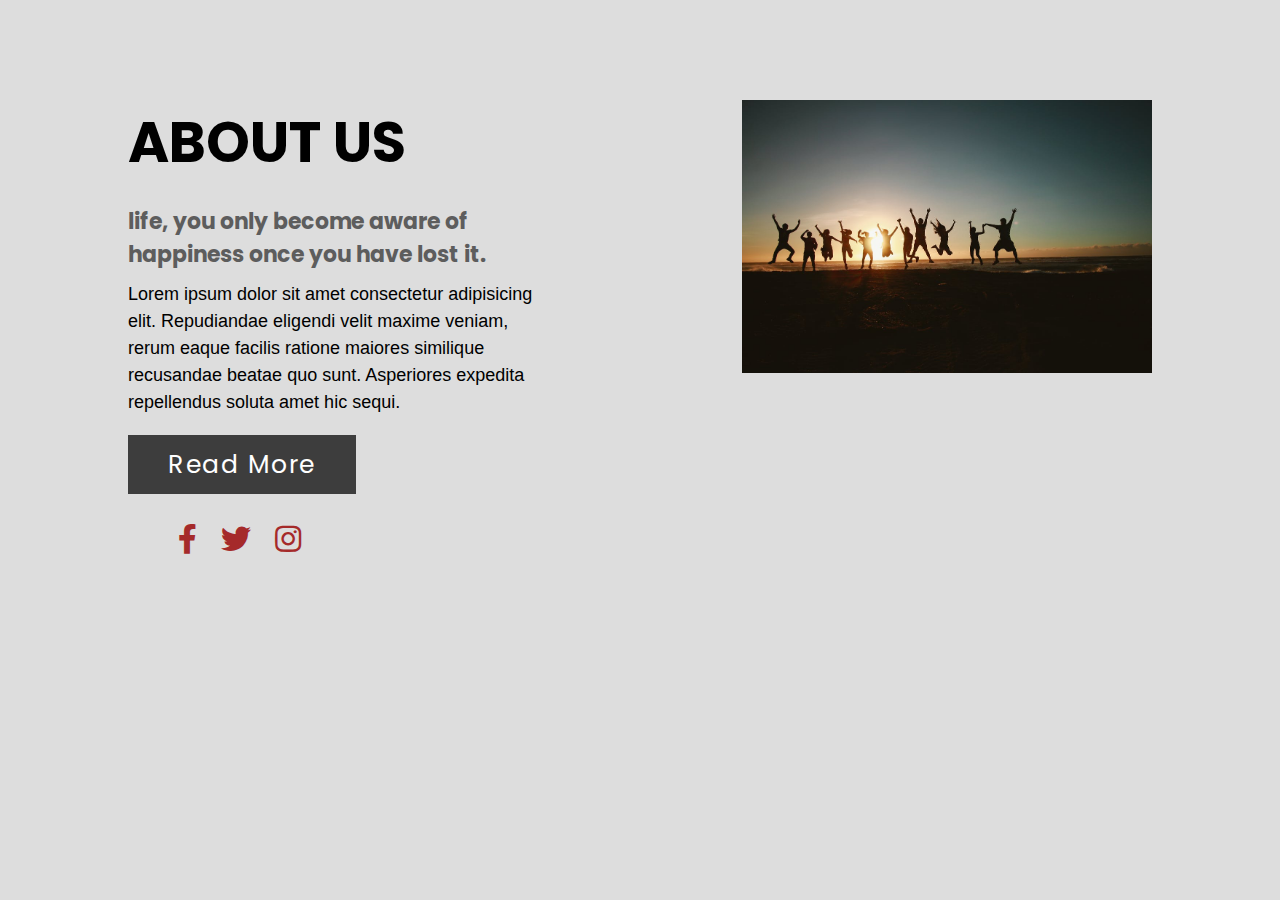
<file: about.html>
<!DOCTYPE html>
<html>

<head>
    <title>About Us Section</title>
    <meta charset="utf-8">
    <meta name="viewport" content="width=device-width" ,initial-scale=1.0>
    <link rel="stylesheet" href="https://pro.fontawesome.com/releases/v5.10.0/css/all.css">
    <link rel="stylesheet" href="about.css">
</head>

<body>
    <!-- about section starts -->
    <div class="section">
        <div class="container">
            <div class="content-section">
                <div class="title">
                    <h1>About Us</h1>
                </div>
                <div class="content">
                    <h3>life, you only become aware of happiness once you have lost it.</h3>
                    <p>Lorem ipsum dolor sit amet consectetur adipisicing elit. Repudiandae eligendi velit maxime
                        veniam, rerum eaque facilis ratione maiores similique recusandae beatae quo sunt. Asperiores
                        expedita repellendus soluta amet hic sequi.</p>
                    <div class="button">
                        <a href="">Read More</a>
                    </div>
                </div>
                <div class="social">
                    <a href=""><i class="fab fa-facebook-f"></i></a>
                    <a href=""><i class="fab fa-twitter"></i></a>
                    <a href=""><i class="fab fa-instagram"></i></a>
                </div>
            </div>
            <div class="image-section">
                <img src="img/about.jpeg">
            </div>
        </div>
    </div>
    <!-- about section ends -->
</body>

</html>
</file>
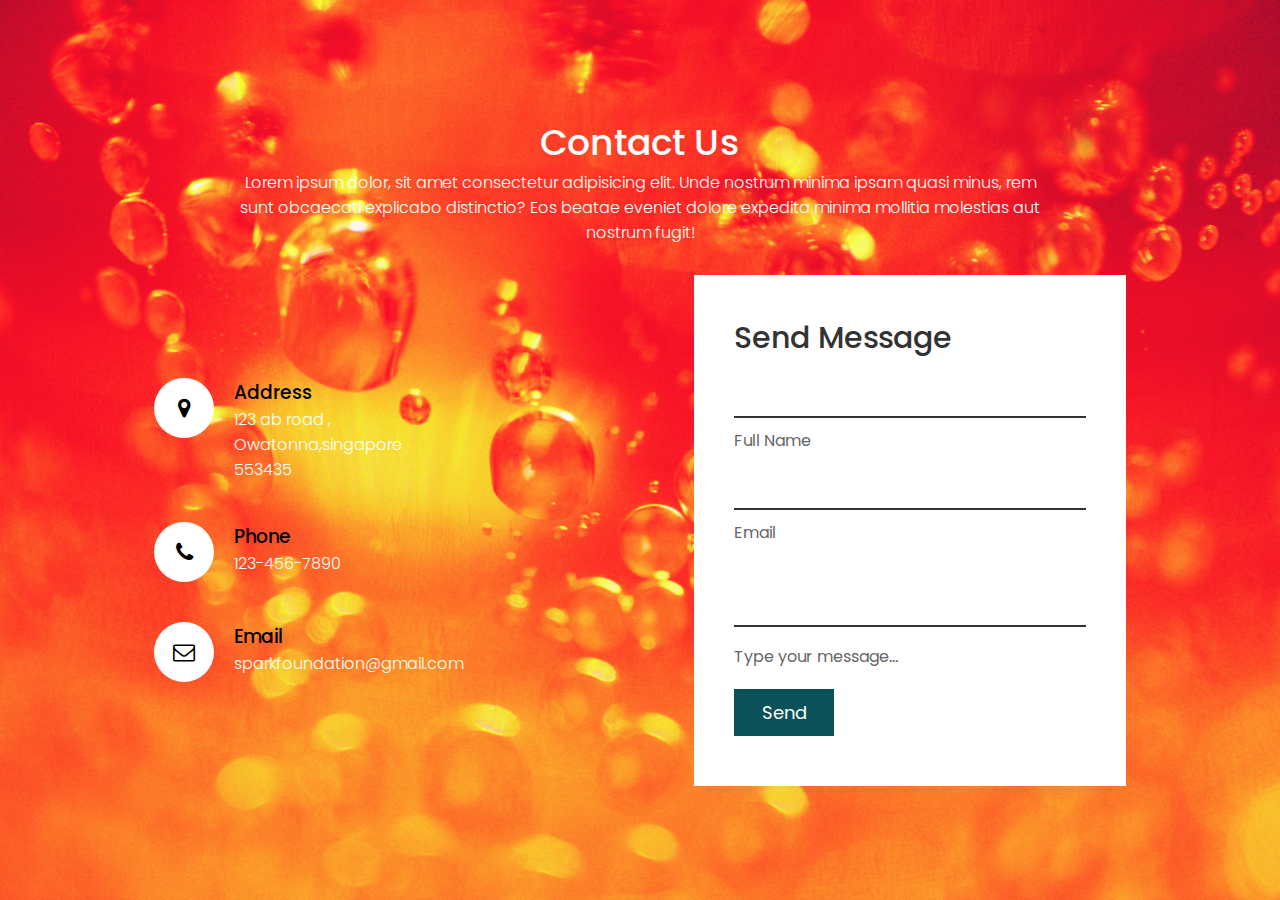
<file: contact.html>
<!DOCTYPE html>
<html>

<head>
    <meta name="viewport" content="width=device-width, initail-scale=1.0">
    <title>Responsive Contact Us Page</title>
    <link rel="stylesheet" href="https://stackpath.bootstrapcdn.com/font-awesome/4.7.0/css/font-awesome.min.css"
        integrity="sha384-wvfXpqpZZVQGK6TAh5PVlGOfQNHSoD2xbE+QkPxCAFlNEevoEH3Sl0sibVcOQVnN" crossorigin="anonymous">
    <link rel="stylesheet" href="contact.css">
</head>

<body>
    <!-- contact section starts -->
    <section class="contact">
        <div class="content">
            <h2>Contact Us</h2>
            <p>Lorem ipsum dolor, sit amet consectetur adipisicing elit. Unde nostrum minima ipsam quasi minus, rem sunt
                obcaecati explicabo distinctio? Eos beatae eveniet dolore expedita minima mollitia molestias aut nostrum
                fugit!
            </p>
        </div>
        <div class="container">
            <div class="contactInfo">
                <div class="box">
                    <div class="icon"><i class="fa fa-map-marker" aria-hidden="true"></i></div>
                    <div class="text">
                        <h3>Address</h3>
                        <p>123 ab road ,<br>Owatonna,singapore<br>553435</p>
                    </div>
                </div>
                <div class="box">
                    <div class="icon"><i class="fa fa-phone" aria-hidden="true"></i></div>
                    <div class="text">
                        <h3>Phone</h3>
                        <p>123-456-7890</p>
                    </div>
                </div>
                <div class="box">
                    <div class="icon"><i class="fa fa-envelope-o" aria-hidden="true"></i></div>
                    <div class="text">
                        <h3>Email</h3>
                        <p>sparkfoundation@gmail.com</p>
                    </div>
                </div>
            </div>
            <div class="contactForm">
                <form>
                    <h2>Send Message</h2>
                    <div class="inputBox">
                        <input type="text" name="" required="required">
                        <span>Full Name</span>
                    </div>
                    <div class="inputBox">
                        <input type="text" name="" required="required">
                        <span>Email</span>
                    </div>
                    <div class="inputBox">
                        <textarea required="required"></textarea>
                        <span>Type your message...</span>
                    </div>
                    <div class="inputBox">
                        <input type="submit" name="" value="Send">
                    </div>
                </form>
            </div>
        </div>
    </section>
    <!-- contact section ends -->
</body>

</html>
</file>
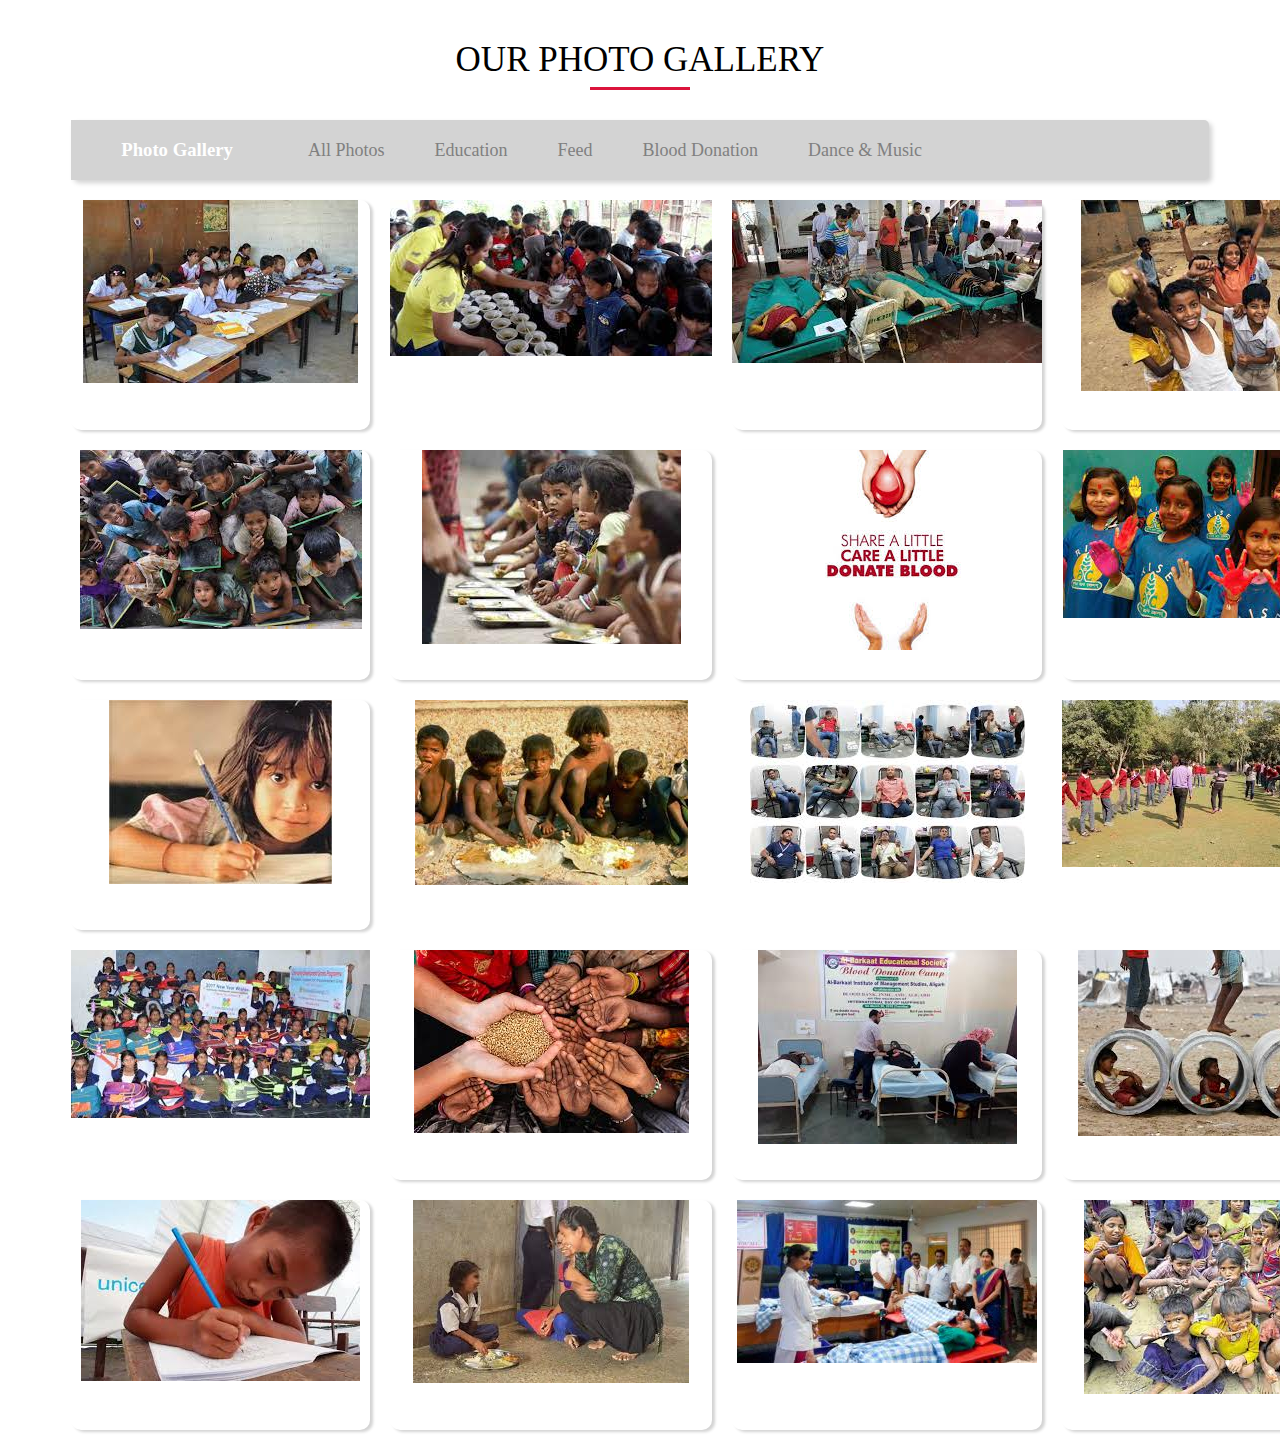
<file: gallery.html>
<!DOCTYPE html>
<html lang="en">

<head>
    <meta charset="UTF-8">
    <meta http-equiv="X-UA-Compatible" content="IE=edge">
    <meta name="viewport" content="width=device-width, initial-scale=1.0">
    <title>Document</title>
    <link rel="stylesheet" href="gallery.css">
</head>
<body>
    <!-- gallery section starts -->
    <input type="radio" name="Photos" id="check1" checked>
    <input type="radio" name="Photos" id="check2">
    <input type="radio" name="Photos" id="check3">
    <input type="radio" name="Photos" id="check4">
    <div class="gallery-container">
        <h1>
            OUR PHOTO GALLERY
        </h1>
        <div class="top-content">
            <h3>Photo Gallery</h3>
            <label for="check1">All Photos</label>
            <label for="check1">Education</label>
            <label for="check3">Feed</label>
            <label for="check4">Blood Donation</label>
            <label for="check5">Dance & Music</label>

        </div>

        <div class="photo-gallery">
            <div class=" pic education">
                <img src="img/education1.png" alt="" srcset="">
            </div>
            <div class="piimg/c feed">
                <img src="img/feed1.png" alt="" srcset="">
            </div>
            <div class="pic blood-donation">
                <img src="img/bd1.png" alt="" srcset="">
            </div>
            <div class="pic dance-music">
                <img src="img/fun1.png" alt="" srcset="">
            </div>
            <div class="pic education">
                <img src="img/education2.png" alt="" srcset="">
            </div>
            <div class="pic feed">
                <img src="img/feed2.png" alt="" srcset="">
            </div>
            <div class="pic blood-donation">
                <img src="img/bd2.png" alt="" srcset="">
            </div>
            <div class="pic dance-music">
                <img src="img/fun2.png" alt="" srcset="">
            </div>
            <div class="pic education">
                <img src="img/education3.png" alt="" srcset="">
            </div>
            <div class="feed">
                <img src="img/feed3.png" alt="" srcset="">
            </div>
            <div class="blood-donation">
                <img src="img/bd5.png" alt="" srcset="">
            </div>
            <div class="dance-music">
                <img src="img/fun3.png" alt="" srcset="">
            </div>
            <div class="education-pic">
                <img src="img/education4.png" alt="" srcset="">
            </div>
            <div class=" pic feed">
                <img src="img/feed4.png" alt="" srcset="">
            </div>
            <div class="pic blood-donation">
                <img src="img/bd3.png" alt="" srcset="">
            </div>
            <div class="pic dance-music">
                <img src="img/fun4.png" alt="" srcset="">
            </div>
            <div class="pic education">
                <img src="img/education5.png" alt="" srcset="">
            </div>
            <div class="pic feed">
                <img src="img/feed5.png" alt="" srcset="">
            </div>
            <div class="pic blood-donation">
                <img src="img/bd4.png" alt="" srcset="">
            </div>
            <div class="pic dance-music">
                <img src="img/fun5.png" alt="" srcset="">
            </div>
        </div>
    </div>
<!-- gallery section ends -->

</body>

</html>
</file>
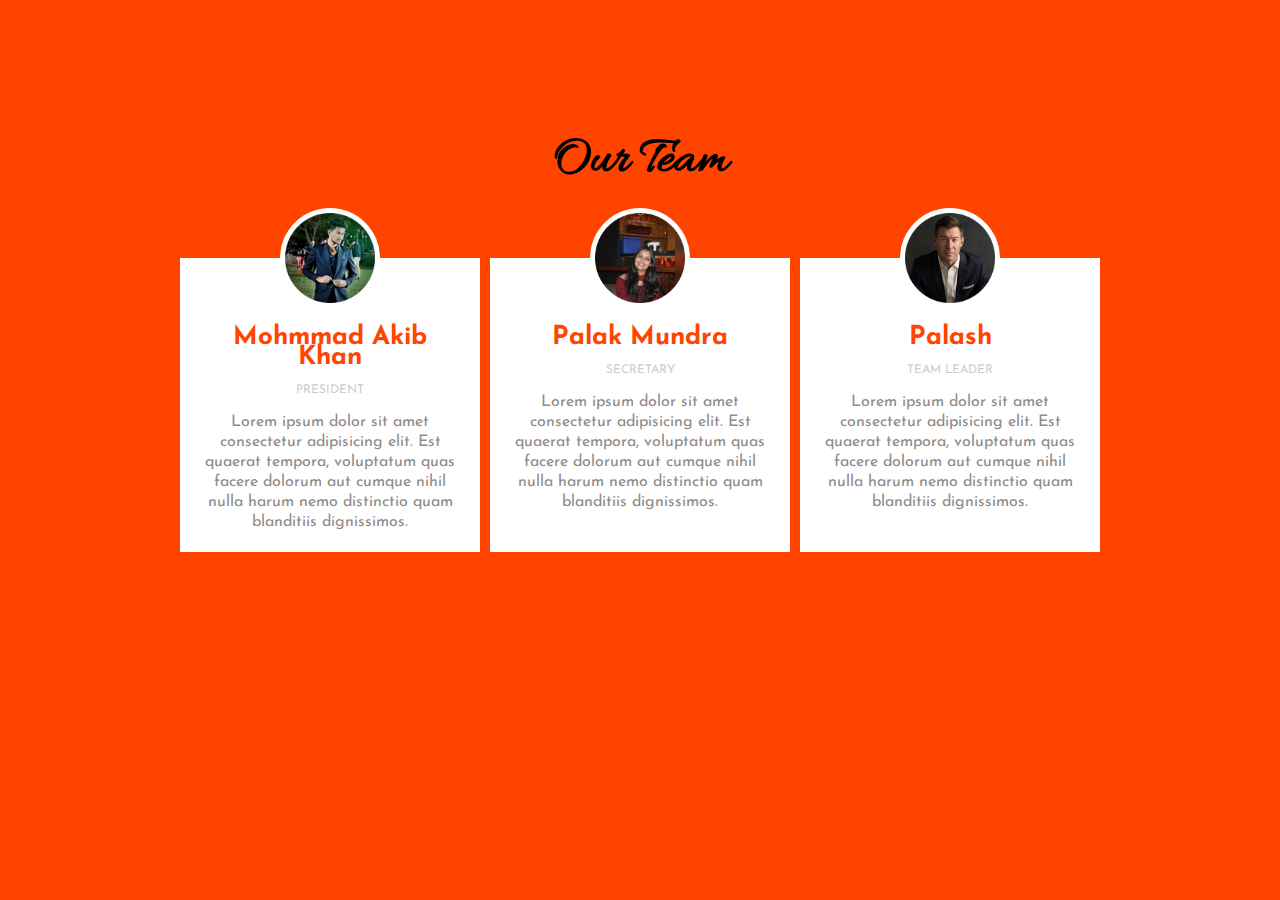
<file: team.html>
<!DOCTYPE html>
<html lang="en">
<head>
  <meta charset="UTF-8">
  <title>Our Team Section</title>
  <link rel="stylesheet" href="team.css">
</head>
<body>
  <!-- team section starts -->
  <section>
  <div class="wrapper">
    <h1>Our Team</h1>
    <div class="team">
      <div class="team_member">
        <div class="team_img">
          <img src="img/team1.png" alt="Team_image">
        </div>
        <h3>Mohmmad Akib Khan</h3>
        <p class="role">President</p>
        <p>Lorem ipsum dolor sit amet consectetur adipisicing elit. Est quaerat tempora, voluptatum quas facere dolorum
          aut cumque nihil nulla harum nemo distinctio quam blanditiis dignissimos.</p>
      </div>
      <div class="team_member">
        <div class="team_img">
          <img src="img/team2.png" alt="Team_image">
        </div>
        <h3>Palak Mundra</h3>
        <p class="role">Secretary</p>
        <p>Lorem ipsum dolor sit amet consectetur adipisicing elit. Est quaerat tempora, voluptatum quas facere dolorum
          aut cumque nihil nulla harum nemo distinctio quam blanditiis dignissimos.</p>
      </div>
      <div class="team_member">
        <div class="team_img">
          <img src="img/team3.png" alt="Team_image">
        </div>
        <h3>Palash</h3>
        <p class="role">Team Leader</p>
        <p>Lorem ipsum dolor sit amet consectetur adipisicing elit. Est quaerat tempora, voluptatum quas facere dolorum
          aut cumque nihil nulla harum nemo distinctio quam blanditiis dignissimos.</p>
      </div>
    </div>
  </div>
</section>
<!-- team section ends -->
</body>
</html>
</file>
<file: about.css>
@import url('https://fonts.googleapis.com/css2?family=Poppins:wght@200;300;400;500;600;700;800;900&display=swap');
  *{
      margin: 0px;
      padding: 0px;
      box-sizing: border-box;
      font-family: 'Poppins', sans-serif;
  }
  .section
  {
      width: 100%;
      min-height: 100vh;
      background-color: #ddd;
  }
  .container
  {
      width: 80%;
      display: block;
      margin: auto;
      padding-top: 100px;
  }
  .content-section{
      float: left;
      width: 40%;
  }
  .image-section
  {
      float: right;
      width: 40%;
  }
  .image-section img{
      width: 100%;
      height: auto;
  }
  .content-section .title
  {
      text-transform: uppercase;
      font-size: 28px;
  }
  .content-section .content h3
  {
      margin-top: 20px;
      color: #5d5d5d;
      font-size: 22px;
  }
  .content-section .content p
  {
      margin-top: 10px;
      font-family: sans-serif;
      font-size: 18px;
      line-height: 1.5;
  }
  .content-section .content .button
  {
      margin-top: 30px;
  }
  .content-section .content .button a{
      background-color: #3d3d3d;
      padding: 12px 40px;
      text-decoration: none;
      color: #fff;
      font-size: 25px;
      letter-spacing: 1.5px;
  }
  .content-section .content .button a:hover
  {
      background-color: #a52a2a;
      color: #fff;
  }
  .content-section .social
  {
      margin: 40px;
  }
  .content-section .social i
  {
      color: #a52a2a;
      font-size: 30px;
      padding: 0px 10px;
  }
  .content-section .social i:hover
  {
      color: #3d3d3d;
  }
  @media screen and (max-width: 768px){
      .container
      {
      width: 80%;
      display: block;
      margin: auto;
      padding-top: 50px;
      }
      .content-section
      {
          float: none;
          width: 100%;
          display: block;
          margin: auto;
      }
      .image-section
      {
          float: none;
          width: 100%;
          
      }
      .image-section img
      {
          width: 100%;
          height: auto;
          display: block;
          margin: auto;
      }
      .content-section .title
      {
          text-align: center;
          font-size: 19px;
      }
      .content-section .content .button
      {
          text-align: center;
      }
      .content-section .content .button a
      {
          padding: 9px 30px;
      }
      .content-section .social
      {
          text-align: center;
      }
  }
</file>
<file: contact.css>
@import url('https://fonts.googleapis.com/css2?family=Poppins:wght@200;300;400;500;600;700;800;900&display=swap');
*
{
    margin: 0;
    padding: 0;
    box-sizing: border-box;
    font-family: 'Poppins', sans-serif;
}
.contact 
{
    position: relative;
    min-height: 100vh;
    padding: 50px 100px;
    display: flex;
    justify-content: center;
    align-items: center;
    flex-direction: column;
    background: url(img/contact2.jpg);
    background-size: cover;
}
.contact .content
{
    max-width: 800px;
    text-align: center;
}
.contact .content h2
{
    font-size: 36px;
    font-weight: 500;
    color: #fff;
}
.contact .content p
{
    font-weight: 300;
    color: #fff;
}
.container
{
    width: 100%;
    display: flex;
    justify-content: center;
    align-items: center;
    margin-top: 30px;
}
.container .contactInfo
{
    width: 50%;
    display: flex;
    flex-direction: column;
}
.container .contactInfo .box
{
    position: relative;
    padding: 20px 0;
    display: flex;
}
.container .contactInfo .box .icon
{
    min-width: 60px;
    height: 60px;
    background: #fff;
    display: flex;
    justify-content: center;
    align-items: center;
    border-radius: 50%;
    font-size: 22px;
}
.container .contactInfo .box .text
{
    display: flex;
    margin-left: 20px;
    font-size: 16px;
    color: #fff;
    flex-direction: column;
    font-weight: 300;
}
.container .contactInfo .box .text h3
{
    font-weight: 500;
    color: #000000;
}
.contactForm
{
    width: 40%;
    padding: 40px;
    background: #fff;
}
.contactForm h2
{
    font-size: 30px;
    color: #333;
    font-weight: 500;
}
.contactForm .inputBox
{
    position: relative;
    width: 100%;
    margin-top: 10px;
}
.contactForm .inputBox input,
.contactForm .inputBox textarea
{
    width: 100%;
    padding: 5px 0;
    font-size: 16px;
    margin: 10px 0;
    border: none;
    border-bottom: 2px solid #333;
    outline: none;
    resize: none;
}
.contactForm .inputBox span
{
    position: relative;
    left: 0;
    padding: 5px 0;
    font-size: 16px;
    margin: 10px 0;
    pointer-events: none;
    transition: 0.5s;
    color: #666;
}
.contactForm .inputBox input:focus ~ span,
.contactForm .inputBox input:valid ~ span,
.contactForm .inputBox textarea:focus ~ span,
.contactForm .inputBox textarea:valid ~ span
{
    color: #e91e63;
    font-size: 12px;
    transform: translateY(-20px);
}
.contactForm .inputBox input[type="submit"]
{
    width: 100px;
    background: #0a515a;
    color: #fff;
    border: none;
    cursor: pointer;
    padding: 10px;
    font-size: 18px;
}

@media (max-width: 991px)
{
    .contact
    {
        padding: 50px;
    }
    .container
    {
        flex-direction: column;
    }
    .container .contactInfo
    {
        margin-bottom: 40px;
    }
    .container .contactInfo,
    .contactForm
    {
        width: 100%;
    }
}
</file>
<file: gallery.css>
.gallery-container{
    width: 100%;
    text-align: center;
}
input{
    display: none;
}
.gallery-container h1{
    font-weight: normal;
    font-size: 35px;
    position: relative;
    margin: 40px 0;
}
.gallery-container h1::before{
    content: '';
    position: absolute;
    width: 100px;
    height: 3px;
    background-color: crimson;
    bottom: -10px;
    left: 50%;
    transform: translateX(-50%);
    animation: animate 4s linear infinite;
}
@keyframes animate{
    0%
    {
        width: 100px;
    }
    50%{
width: 200px;
    }
    100%{
        width: 100px;
    }
}
.top-content
{
    background-color: lightgrey;
    width: 90%;
    margin: 0 auto 20px auto;
    height: 60px;
    display: flex;
    align-items: center;
    border-radius:5px ;
    box-shadow: 3px 3px 5px lightgray;


}
h3{
    height: 100%;
    background-color: lightgray;
    line-height: 60px;
    padding: 0 50px;
    color: white;

}
label{
    display: inline-block;
    height: 100%;
    padding: 0 5px;
    margin: 0 20px;
    line-height: 60px;
    font-size: 18px;
    color: gray;
    cursor:pointer ;
    transition: .5s;

}
label :hover{
    color: black;

}
.photo-gallery{
    width: 90%;
    margin:auto;
    display: grid;
    grid-template-columns: repeat(4,1fr);
    grid-gap: 20px;
    
}
.pic{
    position: relative;
    height: 230px;
    border-radius: 10px;
    box-shadow: 3px 2px 3px lightgrey;
}
.pic::before{
    content: "PHOTO GALLERY";
    position: absolute;
    top: 50%;
    transform: translate(-50%,-50%);
    color: white;
    font-size: 25px;
    font-weight: bold;
    width: 100%;
    margin-top: -100px;
    opacity: 0;
    transition: .3s;
    transition-delay: .2s;


}
/* .pic::after{
    content: "";
    position: absolute;
    height: ;
    width: ;
    background-color: ;
    bottom: 0;
    left: 0;
} */
</file>
<file: team.css>
@import url('https://fonts.googleapis.com/css?family=Allura|Josefin+Sans');

*{
  margin: 0;
  padding: 0;
  box-sizing: border-box;
}

body{
  background: rgb(255, 68, 0);
  font-family: 'Josefin Sans', sans-serif;
}

.wrapper{
  margin-top: 10%;
}

.wrapper h1{
  font-family: 'Allura', cursive;
  font-size: 52px;
  margin-bottom: 60px;
  text-align: center;
}

.team{
  display: flex;
  justify-content: center;
  width: auto;
  text-align: center;
  flex-wrap: wrap;
}

.team .team_member{
  background: #fff;
  margin: 5px;
  margin-bottom: 50px;
  width: 300px;
  padding: 20px;
  line-height: 20px;
  color: #8e8b8b;  
  position: relative;
}

.team .team_member h3{
  color: rgb(255, 69, 0);
  font-size: 26px;
  margin-top: 50px;
}

.team .team_member p.role{
  color: #ccc;
  margin: 12px 0;
  font-size: 12px;
  text-transform: uppercase;
}

.team .team_member .team_img{
  position: absolute;
  top: -50px;
  left: 50%;
  transform: translateX(-50%);
  width: 100px;
  height: 100px;
  border-radius: 50%;
  background: #fff;
}

.team .team_member .team_img img{
  width: 100px;
  height: 100px;
  padding: 5px;
}
</file>
